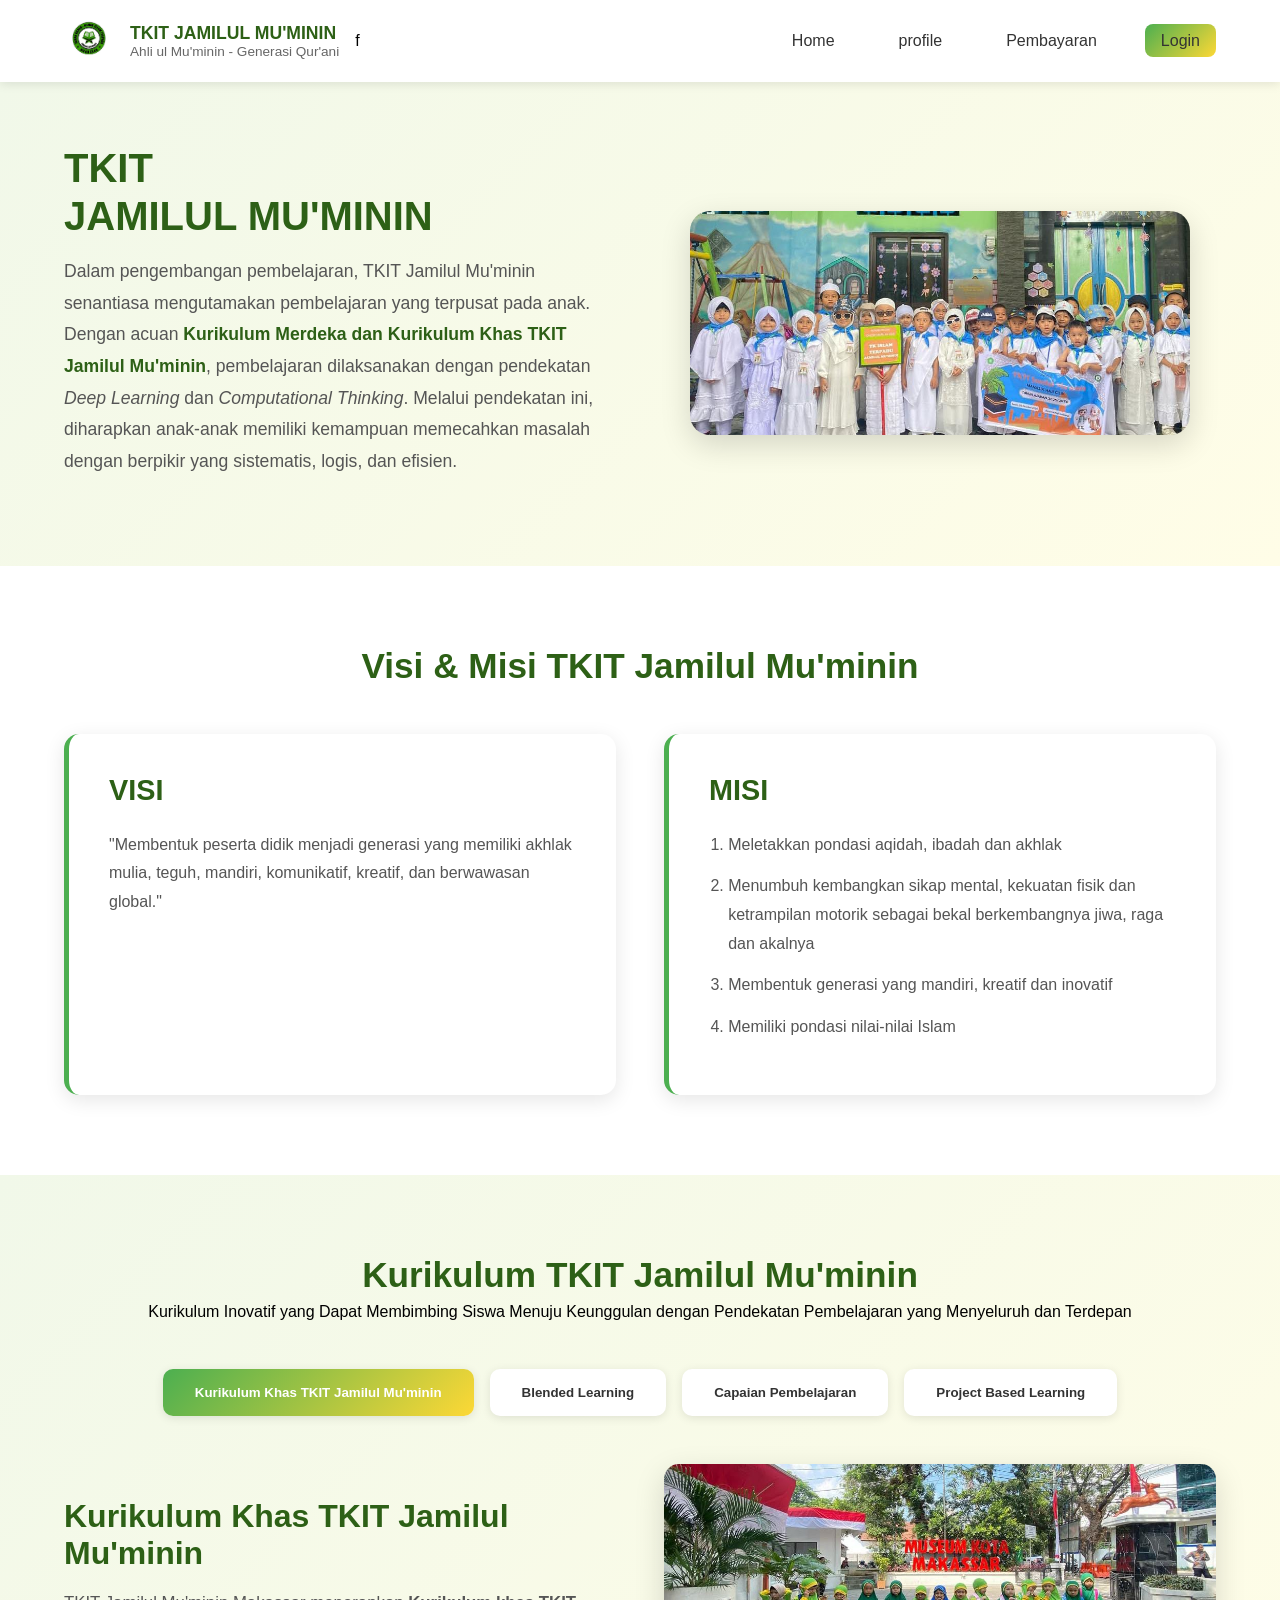
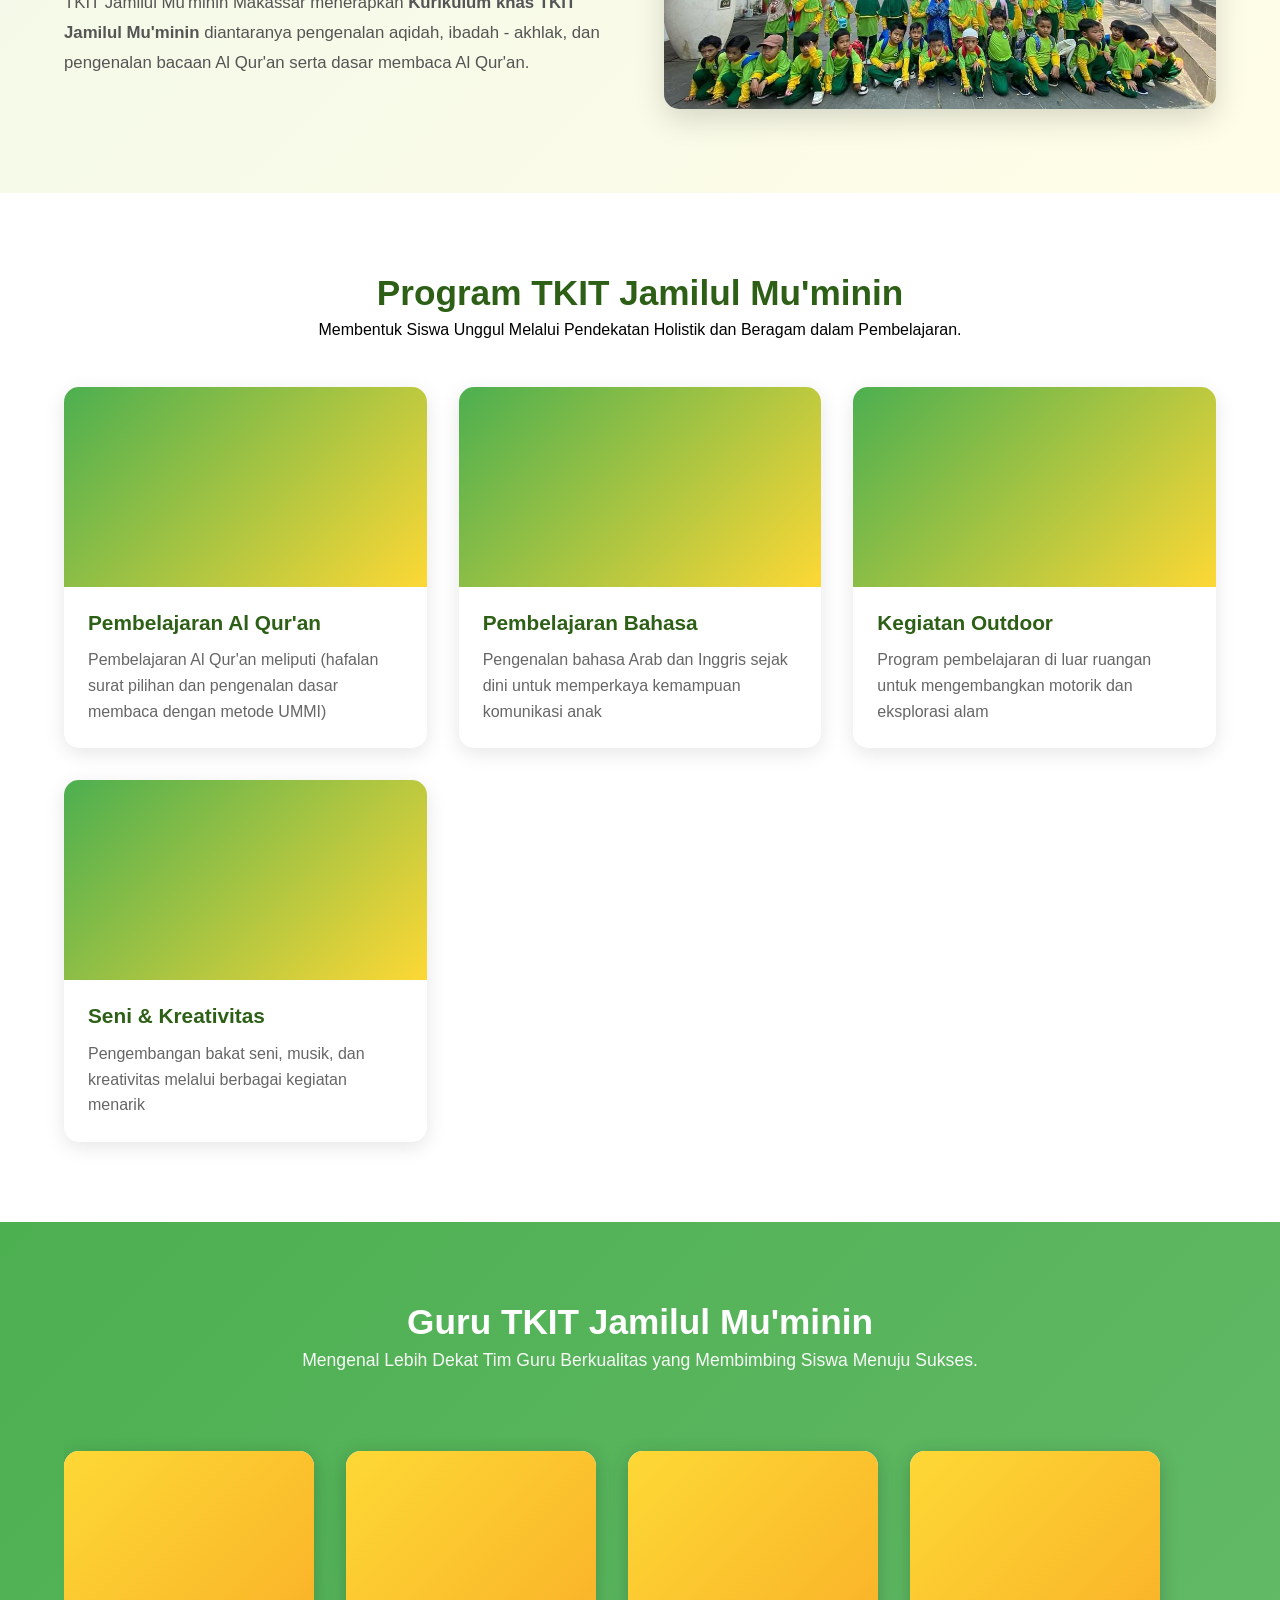
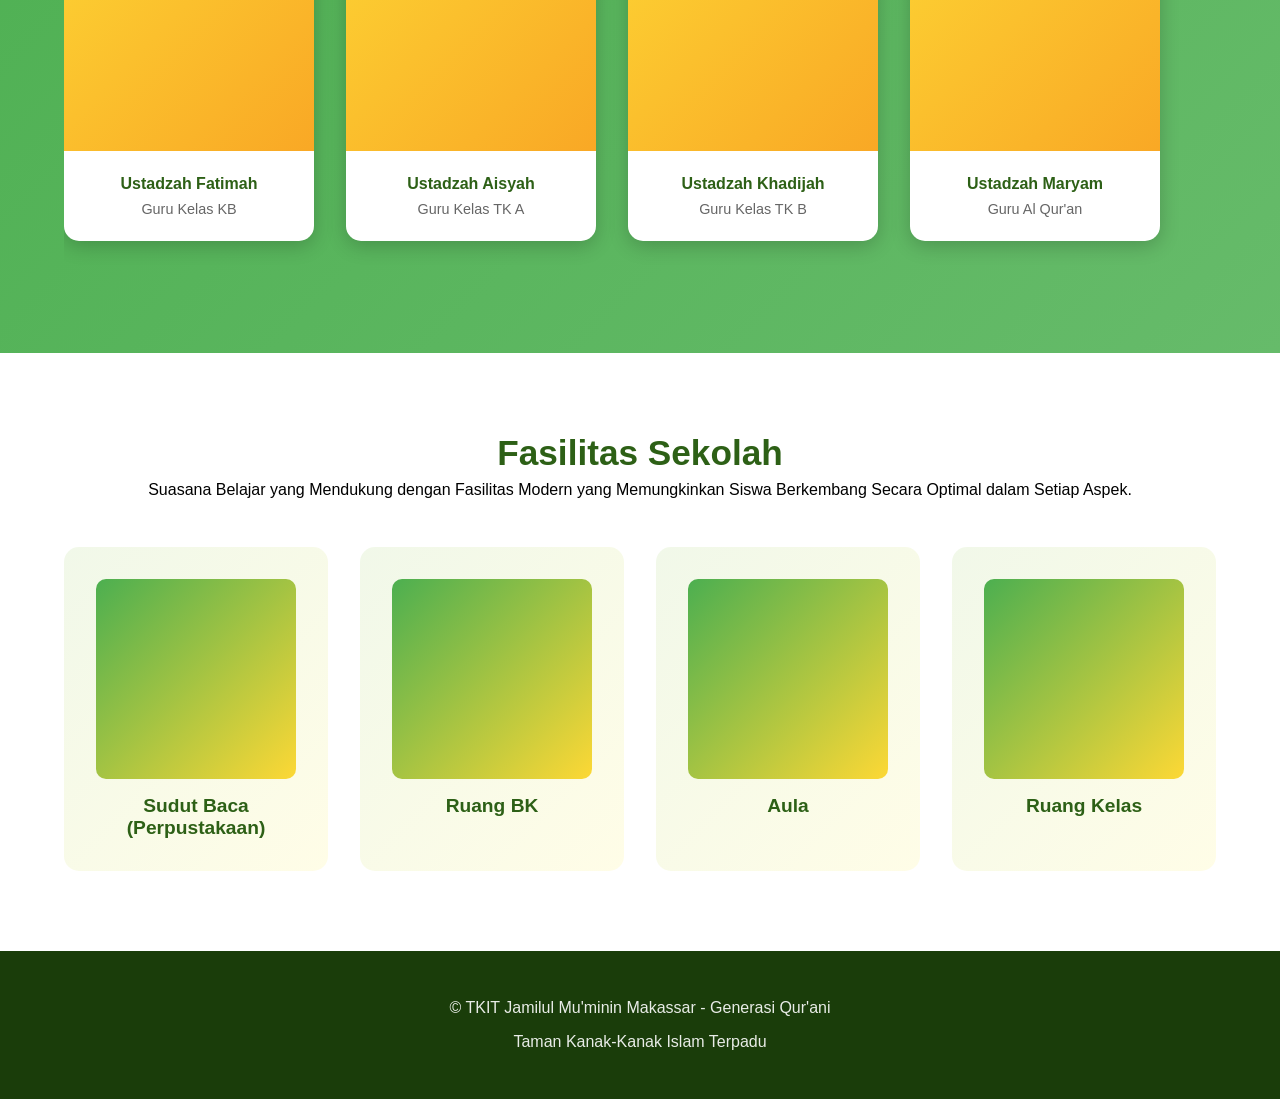
<file: index.html>
<!DOCTYPE html>
<html lang="id">
<head>
    <meta charset="UTF-8">
    <meta name="viewport" content="width=device-width, initial-scale=1.0">
    <title>TKIT Jamilul Mu'minin - Makassar</title>
    <style>
        * {
            margin: 0;
            padding: 0;
            box-sizing: border-box;
        }

        body {
            font-family: 'Segoe UI', Tahoma, Geneva, Verdana, sans-serif;
            overflow-x: hidden;
        }

        /* Navbar */
        nav {
            position: fixed;
            top: 0;
            width: 100%;
            background: white;
            padding: 1rem 5%;
            display: flex;
            justify-content: space-between;
            align-items: center;
            z-index: 1000;
            box-shadow: 0 2px 10px rgba(0,0,0,0.1);
        }

        .logo-section {
            display: flex;
            align-items: center;
            gap: 1rem;
        }

        .logo-img {
            width: 50px;
            height: 50px;
        }

        .school-info h2 {
            color: #2d6016;
            font-size: 1.1rem;
            font-weight: 700;
        }

        .school-info p {
            color: #666;
            font-size: 0.85rem;
        }

        .nav-links {
            display: flex;
            gap: 2rem;
            align-items: center;
            list-style: none;
        }

        .nav-links a {
            color: #333;
            text-decoration: none;
            font-weight: 500;
            transition: all 0.3s;
            padding: 0.5rem 1rem;
        }

        .nav-links a:hover {
            color: #2d6016;
        }

        .nav-links .dropdown {
            position: relative;
        }

        .login-btn {
            background: linear-gradient(135deg, #4CAF50, #FDD835);
            color: white;
            padding: 0.7rem 1.5rem;
            border-radius: 8px;
            font-weight: 600;
            transition: all 0.3s;
        }

        .login-btn:hover {
            background: linear-gradient(135deg, #2d6016, #F9A825);
            transform: translateY(-2px);
        }

        /* Hero Section */
        .hero {
            margin-top: 80px;
            padding: 4rem 5%;
            display: grid;
            grid-template-columns: 1fr 1fr;
            gap: 3rem;
            align-items: center;
            background: linear-gradient(135deg, #F1F8E9, #FFFDE7);
        }

        .hero-content h1 {
            font-size: 2.5rem;
            color: #2d6016;
            margin-bottom: 1rem;
            line-height: 1.2;
        }

        .hero-content p {
            font-size: 1.1rem;
            color: #555;
            margin-bottom: 1.5rem;
            line-height: 1.8;
        }

        .hero-content p strong {
            color: #2d6016;
        }

        .hero-image {
            display: flex;
            justify-content: center;
        }

        .hero-image img {
            width: 100%;
            max-width: 500px;
            border-radius: 20px;
            box-shadow: 0 10px 30px rgba(0,0,0,0.15);
        }

        /* Visi Misi Section */
        .visi-misi {
            padding: 5rem 5%;
            background: white;
        }

        .section-header {
            text-align: center;
            margin-bottom: 3rem;
        }

        .section-header h2 {
            font-size: 2.2rem;
            color: #2d6016;
            margin-bottom: 0.5rem;
        }

        .vm-container {
            display: grid;
            grid-template-columns: 1fr 1fr;
            gap: 3rem;
            max-width: 1200px;
            margin: 0 auto;
        }

        .vm-card {
            background: white;
            padding: 2.5rem;
            border-radius: 15px;
            box-shadow: 0 5px 20px rgba(0,0,0,0.1);
            border-left: 5px solid #4CAF50;
        }

        .vm-card h3 {
            color: #2d6016;
            font-size: 1.8rem;
            margin-bottom: 1.5rem;
        }

        .vm-card p, .vm-card ol {
            color: #555;
            line-height: 1.8;
            font-size: 1rem;
        }

        .vm-card ol {
            padding-left: 1.2rem;
        }

        .vm-card ol li {
            margin-bottom: 0.8rem;
        }

        /* Kurikulum Section */
        .kurikulum {
            padding: 5rem 5%;
            background: linear-gradient(135deg, #F1F8E9, #FFFDE7);
        }

        .kurikulum-tabs {
            display: flex;
            justify-content: center;
            gap: 1rem;
            margin-bottom: 3rem;
            flex-wrap: wrap;
        }

        .tab-btn {
            padding: 1rem 2rem;
            border: none;
            background: white;
            color: #333;
            font-weight: 600;
            cursor: pointer;
            border-radius: 10px;
            transition: all 0.3s;
            box-shadow: 0 2px 10px rgba(0,0,0,0.1);
        }

        .tab-btn.active {
            background: linear-gradient(135deg, #4CAF50, #FDD835);
            color: white;
        }

        .tab-content {
            display: none;
            animation: fadeIn 0.5s;
        }

        .tab-content.active {
            display: block;
        }

        .kurikulum-content {
            display: grid;
            grid-template-columns: 1fr 1fr;
            gap: 3rem;
            align-items: center;
            max-width: 1200px;
            margin: 0 auto;
        }

        .kurikulum-text h3 {
            color: #2d6016;
            font-size: 2rem;
            margin-bottom: 1rem;
        }

        .kurikulum-text p {
            color: #555;
            line-height: 1.8;
            font-size: 1.05rem;
        }

        .kurikulum-image img {
            width: 100%;
            border-radius: 15px;
            box-shadow: 0 10px 30px rgba(0,0,0,0.15);
        }

        /* Program Section */
        .program {
            padding: 5rem 5%;
            background: white;
        }

        .program-grid {
            display: grid;
            grid-template-columns: repeat(auto-fit, minmax(280px, 1fr));
            gap: 2rem;
            max-width: 1200px;
            margin: 3rem auto 0;
        }

        .program-card {
            background: white;
            border-radius: 15px;
            overflow: hidden;
            box-shadow: 0 5px 20px rgba(0,0,0,0.1);
            transition: all 0.3s;
        }

        .program-card:hover {
            transform: translateY(-10px);
            box-shadow: 0 10px 30px rgba(0,0,0,0.15);
        }

        .program-image {
            width: 100%;
            height: 200px;
            background: linear-gradient(135deg, #4CAF50, #FDD835);
        }

        .program-content {
            padding: 1.5rem;
        }

        .program-content h4 {
            color: #2d6016;
            font-size: 1.3rem;
            margin-bottom: 0.8rem;
        }

        .program-content p {
            color: #666;
            line-height: 1.6;
        }

        /* Guru Section */
        .guru {
            padding: 5rem 5%;
            background: linear-gradient(135deg, #4CAF50, #66BB6A);
        }

        .guru .section-header h2 {
            color: white;
        }

        .guru .section-header p {
            color: rgba(255,255,255,0.95);
            font-size: 1.1rem;
            margin-top: 0.5rem;
        }

        .guru-slider {
            position: relative;
            max-width: 1200px;
            margin: 0 auto;
            overflow: hidden;
        }

        .guru-track {
            display: flex;
            gap: 2rem;
            padding: 2rem 0;
        }

        .guru-card {
            min-width: 250px;
            background: white;
            border-radius: 15px;
            overflow: hidden;
            box-shadow: 0 5px 20px rgba(0,0,0,0.2);
        }

        .guru-photo {
            width: 100%;
            height: 300px;
            background: linear-gradient(135deg, #FDD835, #F9A825);
        }

        .guru-info {
            padding: 1.5rem;
            text-align: center;
        }

        .guru-info h4 {
            color: #2d6016;
            margin-bottom: 0.5rem;
        }

        .guru-info p {
            color: #666;
            font-size: 0.9rem;
        }

        /* Fasilitas Section */
        .fasilitas {
            padding: 5rem 5%;
            background: white;
        }

        .fasilitas-grid {
            display: grid;
            grid-template-columns: repeat(auto-fit, minmax(250px, 1fr));
            gap: 2rem;
            max-width: 1200px;
            margin: 3rem auto 0;
        }

        .fasilitas-card {
            text-align: center;
            padding: 2rem;
            background: linear-gradient(135deg, #F1F8E9, #FFFDE7);
            border-radius: 15px;
            transition: all 0.3s;
        }

        .fasilitas-card:hover {
            transform: translateY(-5px);
            box-shadow: 0 10px 25px rgba(0,0,0,0.1);
        }

        .fasilitas-image {
            width: 100%;
            height: 200px;
            background: linear-gradient(135deg, #4CAF50, #FDD835);
            border-radius: 10px;
            margin-bottom: 1rem;
        }

        .fasilitas-card h4 {
            color: #2d6016;
            font-size: 1.2rem;
        }

        /* Footer */
        footer {
            background: #1a3d0a;
            color: white;
            padding: 3rem 5%;
            text-align: center;
        }

        footer p {
            color: rgba(255,255,255,0.9);
        }

        /* Animations */
        @keyframes fadeIn {
            from { opacity: 0; }
            to { opacity: 1; }
        }

        /* Responsive */
        @media (max-width: 968px) {
            .nav-links {
                display: none;
            }

            .hero, .vm-container, .kurikulum-content {
                grid-template-columns: 1fr;
            }

            .hero-content h1 {
                font-size: 2rem;
            }

            .section-header h2 {
                font-size: 1.8rem;
            }
        }
    </style>
</head>
<body>
    <!-- Navbar -->
    <nav>
        <div class="logo-section">
            <img src="logo putih.jpg" alt="Logo" class="logo-img">
            <div class="school-info">
                <h2>TKIT JAMILUL MU'MININ</h2>
                <p>Ahli ul Mu'minin - Generasi Qur'ani</p>
            </div>f
        </div>
        <ul class="nav-links">
            <li><a href="index.html">Home</a></li> <!-- Mengubah href="#home" menjadi href="index.html" -->
            <li class="dropdown">
                <a href="#profile">profile</a>
            </li>
            <li><a href="spp.html">Pembayaran</a></li> <!-- Mengubah href="#spp" menjadi href="spp.html" -->
            <li><a href="login.html" class="login-btn">Login</a></li> <!-- Mengubah href="#login" menjadi href="pendaftaran.html" -->
        </ul>
    </nav>

    <!-- Hero Section -->
    <section class="hero" id="home">
        <div class="hero-content">
            <h1>TKIT<br>JAMILUL MU'MININ</h1>
            <p>Dalam pengembangan pembelajaran, TKIT Jamilul Mu'minin senantiasa mengutamakan pembelajaran yang terpusat pada anak. Dengan acuan <strong>Kurikulum Merdeka dan Kurikulum Khas TKIT Jamilul Mu'minin</strong>, pembelajaran dilaksanakan dengan pendekatan <em>Deep Learning</em> dan <em>Computational Thinking</em>. Melalui pendekatan ini, diharapkan anak-anak memiliki kemampuan memecahkan masalah dengan berpikir yang sistematis, logis, dan efisien.</p>
        </div>
        <div class="hero-image">
            <img src="WhatsApp Image 2025-11-02 at 11.39.09 PM.jpeg" alt="TKIT Students">
        </div>
    </section>

    <!-- Visi Misi Section -->
    <section class="visi-misi" id="profile">
        <div class="section-header">
            <h2>Visi & Misi TKIT Jamilul Mu'minin</h2>
        </div>
        <div class="vm-container">
            <div class="vm-card">
                <h3>VISI</h3>
                <p>"Membentuk peserta didik menjadi generasi yang memiliki akhlak mulia, teguh, mandiri, komunikatif, kreatif, dan berwawasan global."</p>
            </div>
            <div class="vm-card">
                <h3>MISI</h3>
                <ol>
                    <li>Meletakkan pondasi aqidah, ibadah dan akhlak</li>
                    <li>Menumbuh kembangkan sikap mental, kekuatan fisik dan ketrampilan motorik sebagai bekal berkembangnya jiwa, raga dan akalnya</li>
                    <li>Membentuk generasi yang mandiri, kreatif dan inovatif</li>
                    <li>Memiliki pondasi nilai-nilai Islam</li>
                </ol>
            </div>
        </div>
    </section>

    <!-- Kurikulum Section -->
    <section class="kurikulum">
        <div class="section-header">
            <h2>Kurikulum TKIT Jamilul Mu'minin</h2>
            <p>Kurikulum Inovatif yang Dapat Membimbing Siswa Menuju Keunggulan dengan Pendekatan Pembelajaran yang Menyeluruh dan Terdepan</p>
        </div>
        
        <div class="kurikulum-tabs">
            <button class="tab-btn active" onclick="showTab('khas')">Kurikulum Khas TKIT Jamilul Mu'minin</button>
            <button class="tab-btn" onclick="showTab('blended')">Blended Learning</button>
            <button class="tab-btn" onclick="showTab('capaian')">Capaian Pembelajaran</button>
            <button class="tab-btn" onclick="showTab('project')">Project Based Learning</button>
        </div>

        <div id="khas" class="tab-content active">
            <div class="kurikulum-content">
                <div class="kurikulum-text">
                    <h3>Kurikulum Khas TKIT Jamilul Mu'minin</h3>
                    <p>TKIT Jamilul Mu'minin Makassar menerapkan <strong>Kurikulum khas TKIT Jamilul Mu'minin</strong> diantaranya pengenalan aqidah, ibadah - akhlak, dan pengenalan bacaan Al Qur'an serta dasar membaca Al Qur'an.</p>
                </div>
                <div class="kurikulum-image">
                    <img src="pemadam.jpg" alt="Kurikulum Khas">
                </div>
            </div>
        </div>

        <div id="blended" class="tab-content">
            <div class="kurikulum-content">
                <div class="kurikulum-text">
                    <h3>Blended Learning</h3>
                    <p>Menggabungkan metode pembelajaran konvensional dengan teknologi digital untuk menciptakan pengalaman belajar yang lebih efektif dan menyenangkan bagi anak-anak.</p>
                </div>
                <div class="kurikulum-image">
                    <img src="WhatsApp Image 2025-11-03 at 13.45.25_3bb00845.jpg" alt="Blended Learning">
                </div>
            </div>
        </div>

        <div id="capaian" class="tab-content">
            <div class="kurikulum-content">
                <div class="kurikulum-text">
                    <h3>Capaian Pembelajaran</h3>
                    <p>Setiap tahap pembelajaran dirancang dengan target capaian yang jelas untuk memastikan perkembangan optimal anak dalam aspek kognitif, afektif, dan psikomotorik.</p>
                </div>
                <div class="kurikulum-image">
                    <img src="pulu pulu.jpg" alt="Capaian">
                </div>
            </div>
        </div>

        <div id="project" class="tab-content">
            <div class="kurikulum-content">
                <div class="kurikulum-text">
                    <h3>Project Based Learning</h3>
                    <p>Pembelajaran berbasis proyek yang mendorong anak untuk belajar melalui eksplorasi, eksperimen, dan penyelesaian masalah secara kreatif dan kolaboratif.</p>
                </div>
                <div class="kurikulum-image">
                    <img src="perpisahan.jpg" alt="Project Based">
                </div>
            </div>
        </div>
    </section>

    <!-- Program Section -->
    <section class="program">
        <div class="section-header">
            <h2>Program TKIT Jamilul Mu'minin</h2>
            <p>Membentuk Siswa Unggul Melalui Pendekatan Holistik dan Beragam dalam Pembelajaran.</p>
        </div>
        <div class="program-grid">
            <div class="program-card">
                <div class="program-image"></div>
                <div class="program-content">
                    <h4>Pembelajaran Al Qur'an</h4>
                    <p>Pembelajaran Al Qur'an meliputi (hafalan surat pilihan dan pengenalan dasar membaca dengan metode UMMI)</p>
                </div>
            </div>
            <div class="program-card">
                <div class="program-image"></div>
                <div class="program-content">
                    <h4>Pembelajaran Bahasa</h4>
                    <p>Pengenalan bahasa Arab dan Inggris sejak dini untuk memperkaya kemampuan komunikasi anak</p>
                </div>
            </div>
            <div class="program-card">
                <div class="program-image"></div>
                <div class="program-content">
                    <h4>Kegiatan Outdoor</h4>
                    <p>Program pembelajaran di luar ruangan untuk mengembangkan motorik dan eksplorasi alam</p>
                </div>
            </div>
            <div class="program-card">
                <div class="program-image"></div>
                <div class="program-content">
                    <h4>Seni & Kreativitas</h4>
                    <p>Pengembangan bakat seni, musik, dan kreativitas melalui berbagai kegiatan menarik</p>
                </div>
            </div>
        </div>
    </section>

    <!-- Guru Section -->
    <section class="guru">
        <div class="section-header">
            <h2>Guru TKIT Jamilul Mu'minin</h2>
            <p>Mengenal Lebih Dekat Tim Guru Berkualitas yang Membimbing Siswa Menuju Sukses.</p>
        </div>
        <div class="guru-slider">
            <div class="guru-track">
                <div class="guru-card">
                    <div class="guru-photo"></div>
                    <div class="guru-info">
                        <h4>Ustadzah Fatimah</h4>
                        <p>Guru Kelas KB</p>
                    </div>
                </div>
                <div class="guru-card">
                    <div class="guru-photo"></div>
                    <div class="guru-info">
                        <h4>Ustadzah Aisyah</h4>
                        <p>Guru Kelas TK A</p>
                    </div>
                </div>
                <div class="guru-card">
                    <div class="guru-photo"></div>
                    <div class="guru-info">
                        <h4>Ustadzah Khadijah</h4>
                        <p>Guru Kelas TK B</p>
                    </div>
                </div>
                <div class="guru-card">
                    <div class="guru-photo"></div>
                    <div class="guru-info">
                        <h4>Ustadzah Maryam</h4>
                        <p>Guru Al Qur'an</p>
                    </div>
                </div>
            </div>
        </div>
    </section>

    <!-- Fasilitas Section -->
    <section class="fasilitas">
        <div class="section-header">
            <h2>Fasilitas Sekolah</h2>
            <p>Suasana Belajar yang Mendukung dengan Fasilitas Modern yang Memungkinkan Siswa Berkembang Secara Optimal dalam Setiap Aspek.</p>
        </div>
        <div class="fasilitas-grid">
            <div class="fasilitas-card">
                <div class="fasilitas-image"></div>
                <h4>Sudut Baca<br>(Perpustakaan)</h4>
            </div>
            <div class="fasilitas-card">
                <div class="fasilitas-image"></div>
                <h4>Ruang BK</h4>
            </div>
            <div class="fasilitas-card">
                <div class="fasilitas-image"></div>
                <h4>Aula</h4>
            </div>
            <div class="fasilitas-card">
                <div class="fasilitas-image"></div>
                <h4>Ruang Kelas</h4>
            </div>
        </div>
    </section>

    <!-- Footer -->
    <footer>
        <p>&copy; TKIT Jamilul Mu'minin Makassar - Generasi Qur'ani</p>
        <p style="margin-top: 1rem;">Taman Kanak-Kanak Islam Terpadu</p>
    </footer>

    <script>
        function showTab(tabName) {
            // Hide all tabs
            const tabs = document.querySelectorAll('.tab-content');
            tabs.forEach(tab => tab.classList.remove('active'));
            
            // Remove active from all buttons
            const buttons = document.querySelectorAll('.tab-btn');
            buttons.forEach(btn => btn.classList.remove('active'));
            
            // Show selected tab
            document.getElementById(tabName).classList.add('active');
            
            // Add active to clicked button
            event.target.classList.add('active');
        }

        // Smooth scrolling
        document.querySelectorAll('a[href^="#"]').forEach(anchor => {
            anchor.addEventListener('click', function (e) {
                e.preventDefault();
                const target = document.querySelector(this.getAttribute('href'));
                if (target) {
                    target.scrollIntoView({
                        behavior: 'smooth',
                        block: 'start'
                    });
                }
            });
        });
    </script>
</body>
</html>
</file>
